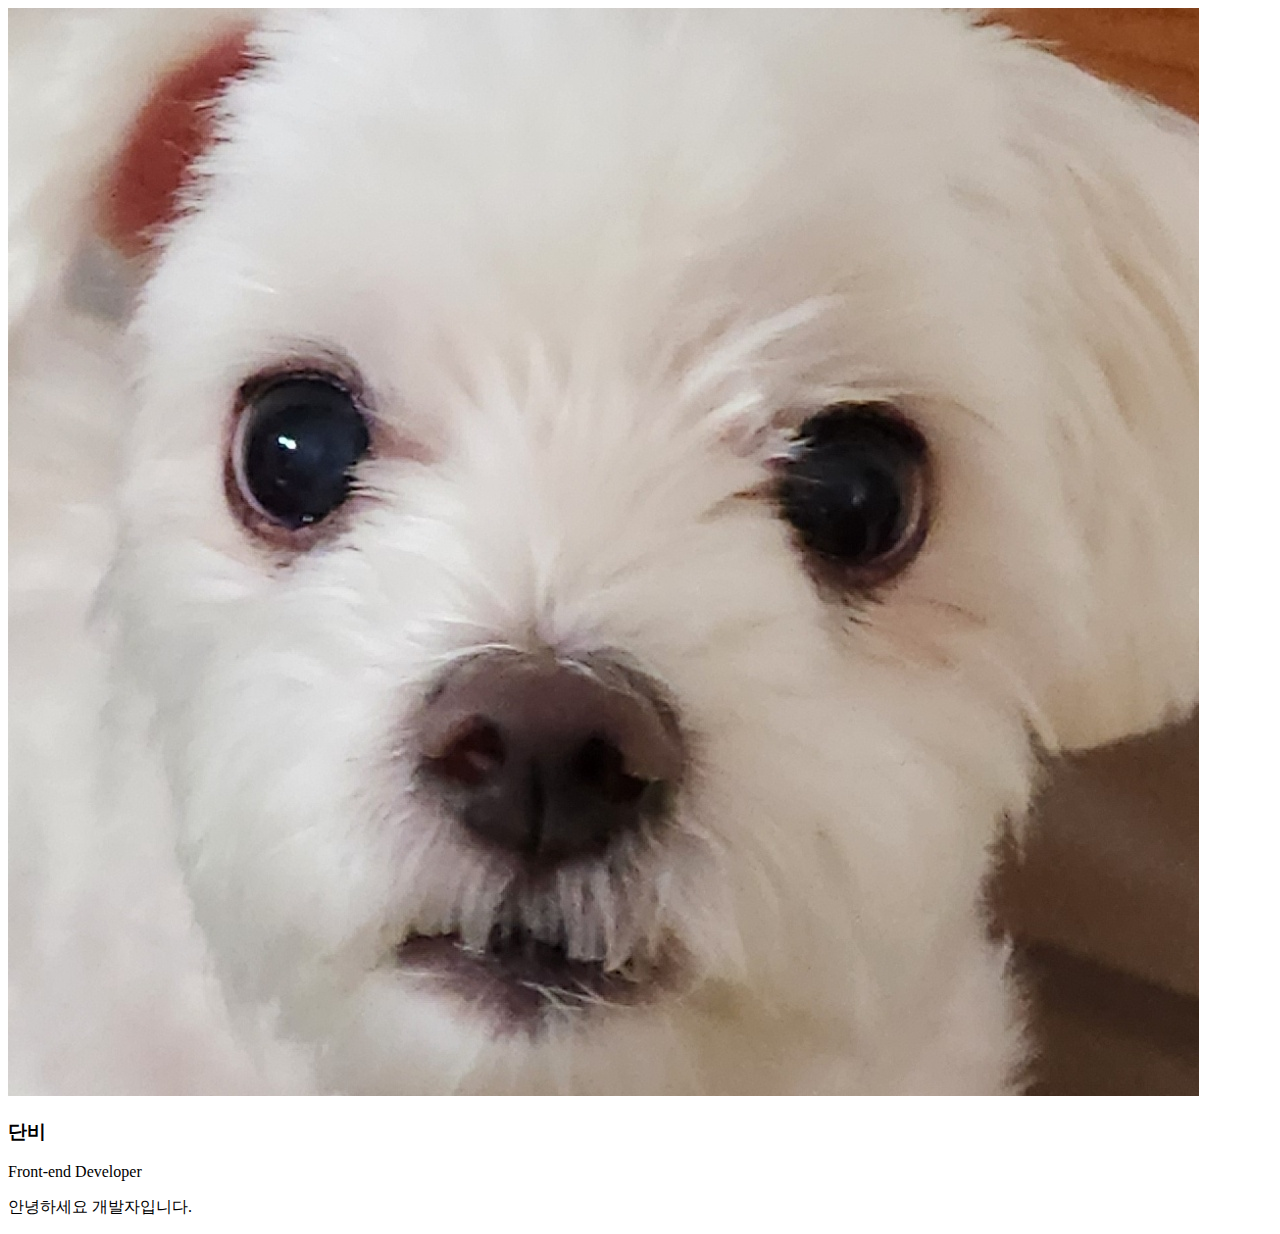
<file: index.html>
<!DOCTYPE html>
<html>
<head>
    <meta charset = "UTF-8">
    <title>Document</title>
    <!-- css 상대경로 지정 -->
    <link href="css/main.css" rel="stylesheet">
</head>
<body>
    <img src="단비.jpg" class="profile">  
    <h3 class="title">단비</h3>
    <p class = "content">Front-end Developer</p>
    <div class= "box">
        <p> 안녕하세요 개발자입니다.</p>
    </div>

    

</body> 
</html>
</file>
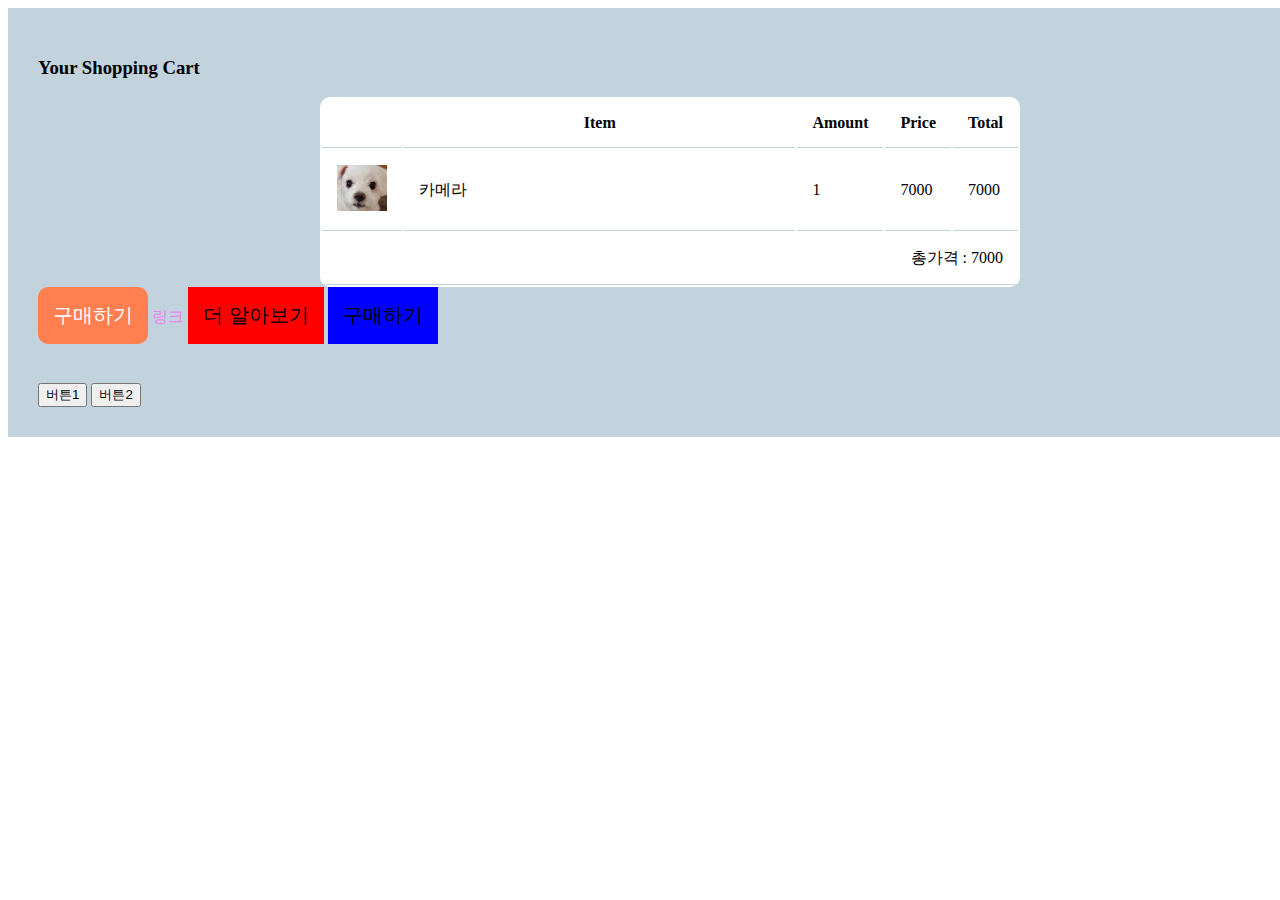
<file: cart.html>
<!DOCTYPE html>
<html>
<head>
    <meta charset="UTF-8">
    <title>Document</title>
    <link href="css/main3.css" rel="stylesheet">
</head>
<body>

<div class="cart-background">
    <h3>Your Shopping Cart</h3>
    <table class="cart-table">
        <thead>
            <tr>
                <th></th>
                <th class="cell-long">Item</th>
                <th>Amount</th>
                <th>Price</th>
                <th>Total</th>
            </tr>
        </thead>
        <tbody>
            <tr>
                <td><img src="단비.jpg" width="50px"></td>
                <td>카메라</td>
                <td>1</td>
                <td>7000</td>
                <td>7000</td>
            </tr>
            <tr>
                <!-- colspan 셀 합치기 -->
                <td colspan="5" style="text-align: right">총가격 : 7000</td> 
            </tr>
        </tbody>
    </table>
    <button class="btn">구매하기</button>
    <a href="#" class="custom-link">링크</a>


    <button class="main-btn bg-red">더 알아보기</button>
    <button class="main-btn bg-blue">구매하기</button>

    <div class="profile">
        <img class="profile__img">
        <h4 class="profile__title"></h4>
        <p class="profile__content"></p>
        <button class="profile__button__red">버튼1</button>
        <button class="profile__button__blue">버튼2</button>
    </div>
</div>






</body>
</html>
</file>
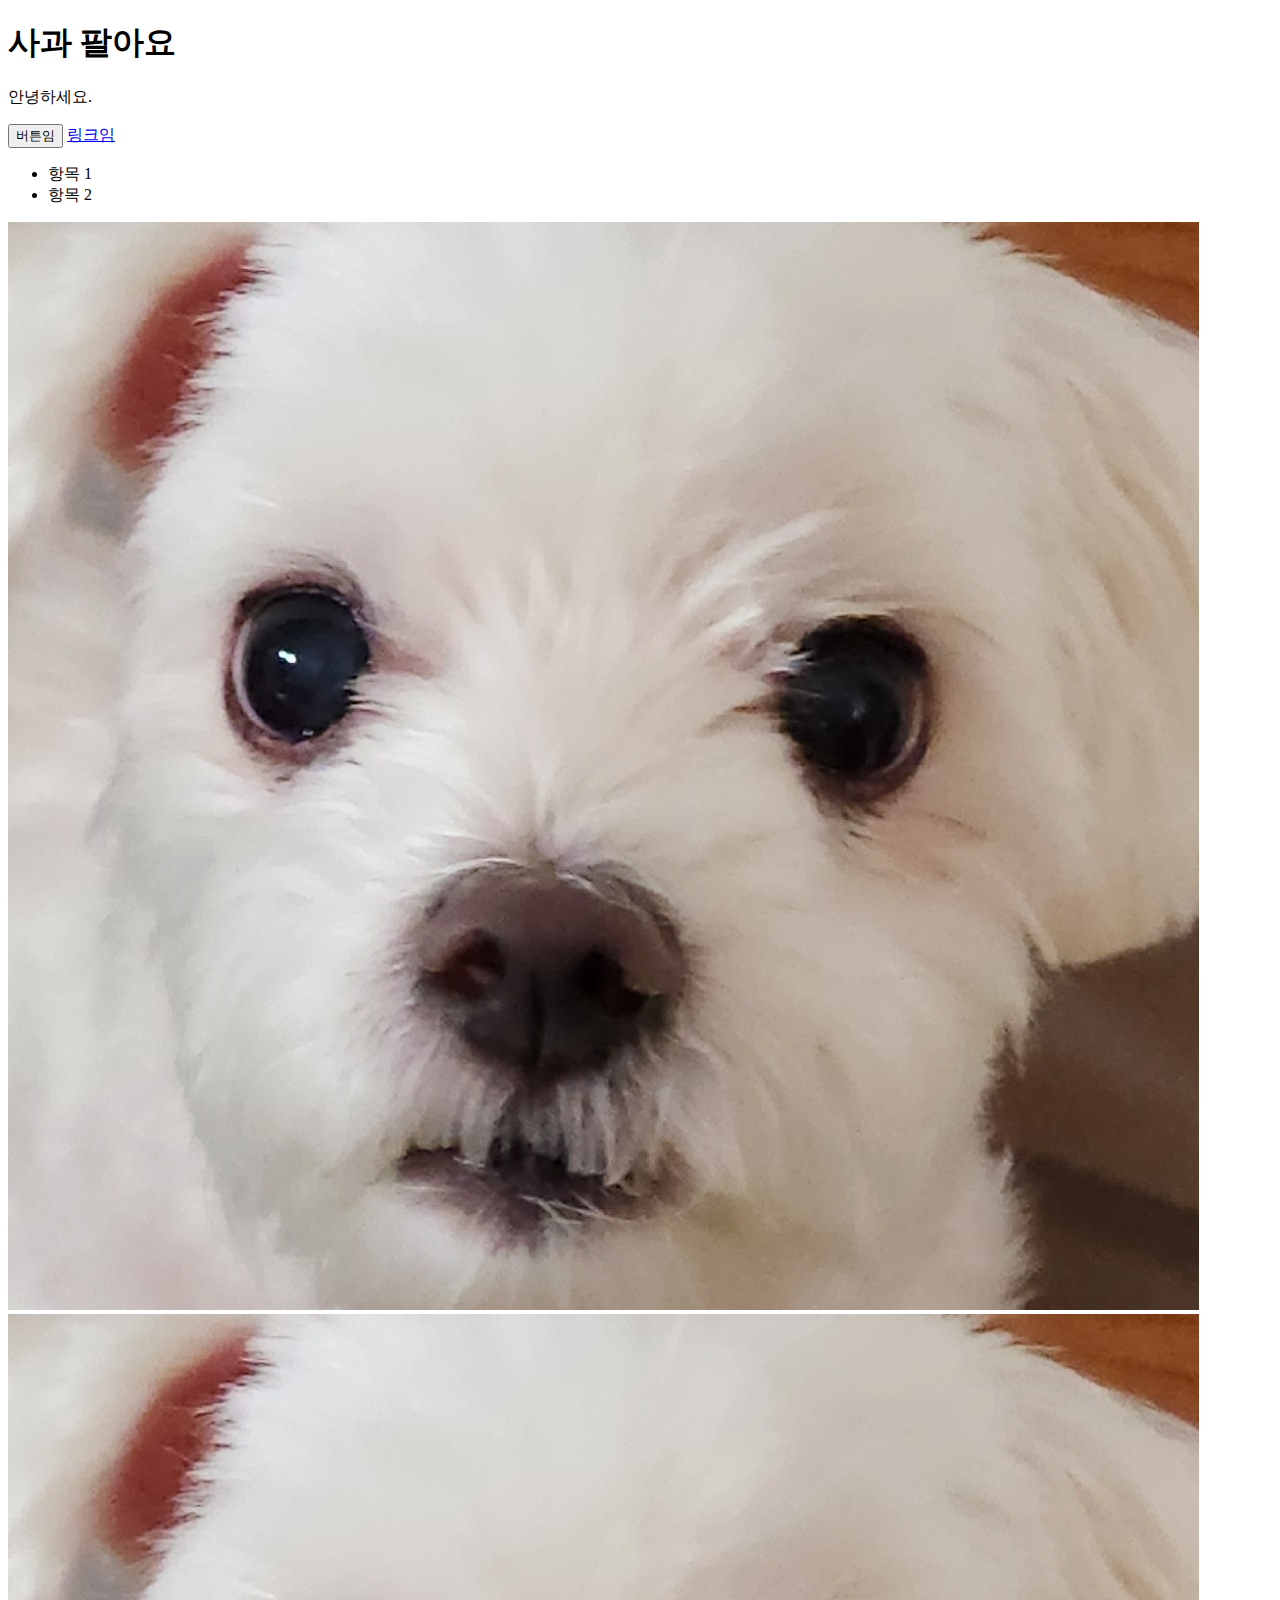
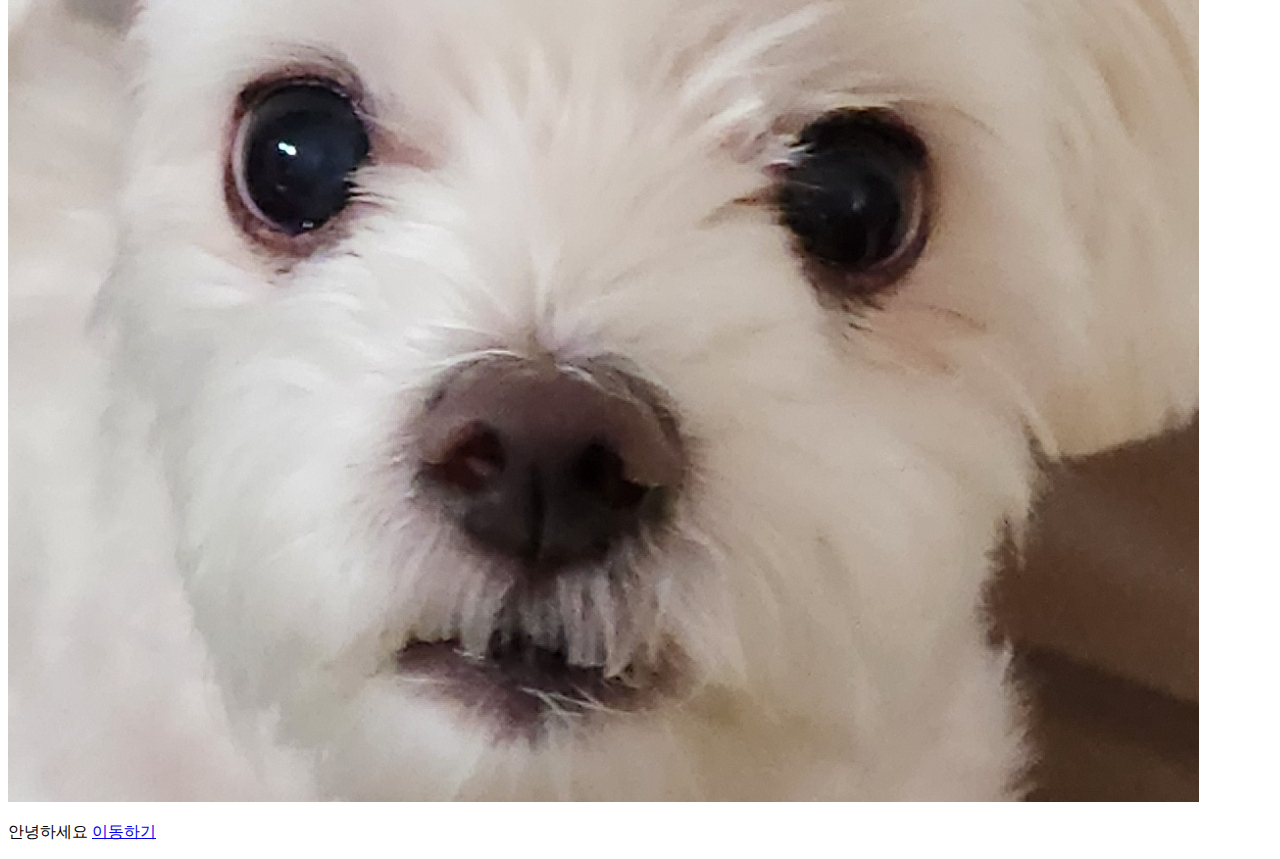
<file: dustmq.html>
<!DOCTYPE html>
<html>
<head>
    <meta charset="UTF-8">
    <title>Document</title>
</head>
<body>

    <!-- 글제목은 h1 안에 본문은 p 안에 -->
<h1> 사과 팔아요</h1> 
 <p>안녕하세요.</p> 
 <button> 버튼임</button>
 <a href = "https://google.com">링크임</a>
 <ul>
    <li>항목 1</li>
    <li>항목 2</li>
 </ul> 
 <!-- 숫자는 ol -->
 <!-- 태그안에는 뭔가를 집어넣을수 있다. -->
 <img src = "단비.jpg"> 
 <!-- src 는 속성 -->

 <!-- 이미지 클릭하면 링크 넘어가지게 -->
 <a href = "https://google.com">
    <img src = "단비.jpg">
 </a>

<p> 안녕하세요 <a href = "https://naver.com"> 이동하기 </a></p>


</body>
</html>
</file>
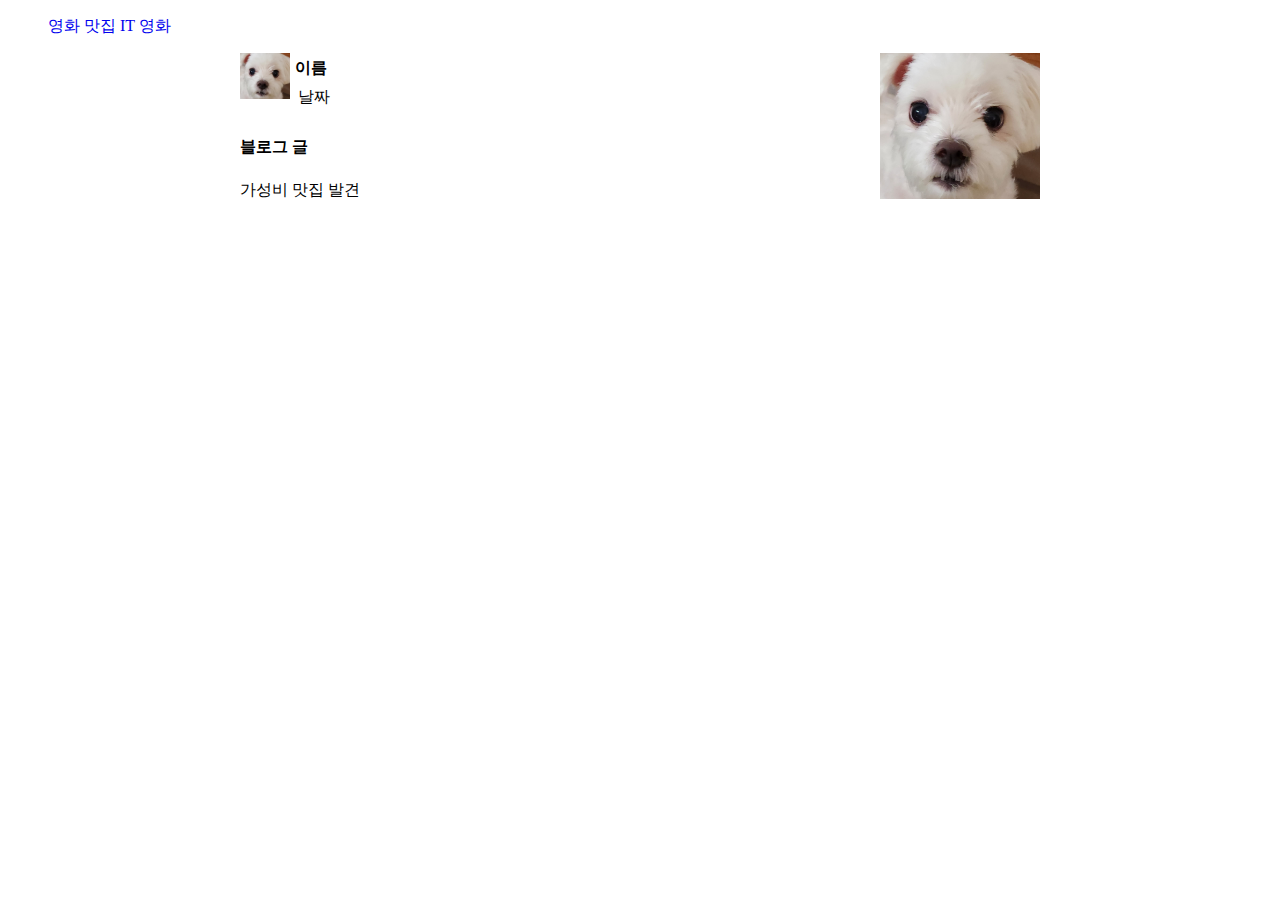
<file: layout1.html>
<!DOCTYPE html>
<html>
<head>
    <meta charset="UTF-8">
    <title>Document</title>
    <link href="css/main.css" rel="stylesheet">
</head>
<body>

    <nav>
        <ul class="navbar">
            <li><a href="#">영화</a></li>
            <li><a href="#">맛집</a></li>
            <li><a href="#">IT</a></li>
            <li><a href="#">영화</a></li>
        </ul>
    </nav>
    <!-- 세션표현 -->
    <section></section>
    <!-- 푸터 표현 -->
    <footer></footer>





    <div class="container">
        <div class="left-menu">
            <div class="">
                <img src="단비.jpg" class="blog-profile">
                <div class="blog-name">
                <h4 style="margin: 5px">이름</h4>
                <p style="margin: 8px">날짜</p>
                </div>
            <div style="clear: both"></div>
            </div>
            <div style="margin-top: 10px">
                <h4>블로그 글</h4>
                <p>가성비 맛집 발견</p>
            </div>
        </div>
        <div class="right">
            <img src="단비.jpg" style="width: 100%">
        </div>
    </div>




</body>
</head>
</html>



<!-- <!DOCTYPE html>
<html>
<head>
    <meta charset="UTF-8">
    <title>Document</title>
    <link href="css/main.css" rel="stylesheet"> 
</head>
<body>
    <div class="container">
        <div class = "header"></div>
        <div class="left-menu"></div><div class="right"></div>
        <div class="footer"></div>
    </div>



</body>
</html> -->
</file>
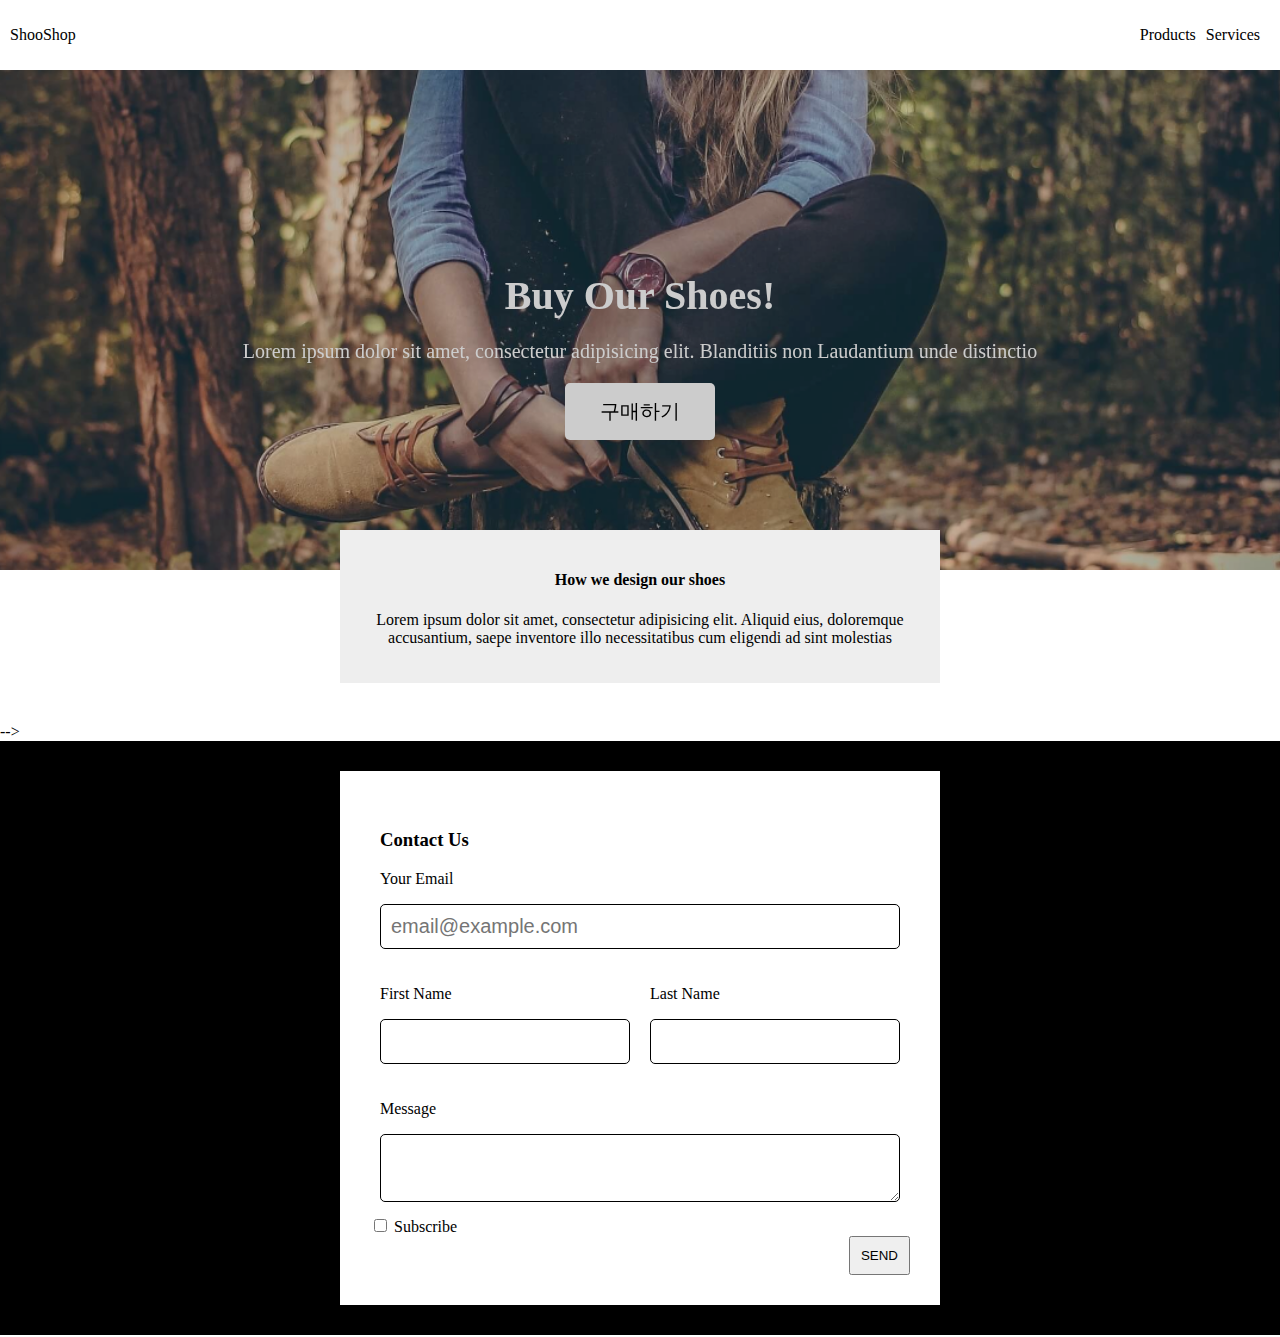
<file: layout2.html>
<!DOCTYPE html>
<html lang="en">
<head>
    <meta charset="UTF-8">
    <title>Document</title>
    <link href="css/main2.css" rel="stylesheet">
</head>
<body style="margin: 0px">


    <nav class="nav-container">
        <div class="nav-item">ShooShop</div>
        <div style="flex-grow: 1"></div>
        <div class="nav-item">Products</div>
        <div class="nav-item">Services</div>
    </nav>


    <div class="main-background">
        <h4 class="main-title">Buy Our Shoes!</h4>
        <p class="main-content">Lorem ipsum dolor sit amet,
            consectetur adipisicing elit. Blanditiis non
             Laudantium unde distinctio
        </p>
        <button class="main-button">구매하기</button>
    </div>

    <div class="explain-box">
        <h4>How we design our shoes</h4>
        <p>Lorem ipsum dolor sit amet, consectetur
            adipisicing elit. Aliquid eius, doloremque
            accusantium, saepe inventore illo necessitatibus
            cum eligendi ad sint molestias
        </p>

    </div>

    <!-- <br>

    <div class="explain-box" style="padding: 50px">
        <h4>How we design our shoes</h4>
        <p>Lorem ipsum dolor sit amet, consectetur
            adipisicing elit. Aliquid eius, doloremque
            accusantium, saepe inventore illo necessitatibus
            cum eligendi ad sint molestias
        </p>

    </div> -->

    <!-- form 태그의 역할은 어떤 경로로 전달되는 설정하는 태그 -->
    <!-- <from> -->
        <!-- placeholder 은 워터마크처럼 배경글자 name 은 서버 전달시 필요 -->
        <!-- <input type="text" class="text-input" > 
        <input type="email" name="school">
        <input type="submit">
        <button type="submit">전송</button> -->
        <!-- select box 만드는 거  -->
        <!-- <select>
            <option>select</option>
            <option>box</option>
            <option>만들기</option>
        </select> -->
<!--         
        <textarea rows="10">asdfads</textarea> -->
    <!-- </from> --> -->

    <div class="form-background">
        <div class="form-white">
            <form>
                <div class="w-100">
                <h3>Contact Us</h3>
                <p>Your Email</p>
                <input class="form-input" type="email" placeholder="email@example.com">
                </div>
                <div class ="w-50">
                    <p>First Name</p>
                    <input class="form-input" type="text">
                </div>
                <div class ="w-50">
                    <p>Last Name</p>
                    <input class="form-input" type="text">
                </div>
                <!-- float를 하면 붕 뜨기 때문에 박스가 이상하게 반영됨 그래서 뒤에 div 태그 생성후 clear: both를 통해서 원래대로 바꿀 수 있음 -->

                <div style="clear: both"></div>

                <div class="w-100">
                    <p>Message</p>
                    <textarea class="form-input"></textarea>
                </div>
                
                <div>
                    <input id="sub" type="checkbox">
                    <label for="sub">Subscribe</span>
                    <button class="yellow-button">SEND</button>
                </div>
            </form>
        </div>
    </div>
</body>
</html>
</file>
<file: css/main.css>
/* class 는 점찍고 작명, 이름 중복 피하기,  */
/* id vs class -> id는 보통 사용하지 않음
.profile{
    width: 100px;
    display: block;
    margin-left: auto;
    margin-right: auto
}

.title
{
    text-align: center
}

.content {
    text-align: center
}

.box {
    width: 200px;
    background-color: cadetblue;
    margin: 10px;
    padding: 40px;
    border-radius: 15px;
    margin-left: auto;
    margin-right: auto;
    font-size: 10px;
    color: white;
    box-shadow: 5px 5px black;

} */

.container {
    width : 800px;
    /* 밑 2개 코드는 가운데 정렬 코드 */
    margin-left: auto;
    margin-right: auto;
    
}
/* .header {
    width: 100%;
    height: 100px;
    background: aquamarine;
} */ 

.left-menu{
    width: 80%;
    height: 200px;
    /* display: inline-block; */
    float: left;
}

.right{
    width: 20%;
    height: 200px;
    /* display: inline-block; */
    /* 디프를레이 inline-blick = 어올림같으 느낌 띄어쓰기도 없애주는 귀찮음이 생김 혹은 font size 설정 근데 left 가 더 편한듯*/

    float: left;
}

.blog-profile{
    width: 50px;
    float: left;
}

.blog-name{
    float : left;
}

/* 네브바 안에 있는 모든 li는 아래 하단에 있는 디자인을 가져라 라는 의미 space는 모든 자식 다 포함 >직계자식만 포함(내 바로 밑에 있는 애들) */
.navbar li{
    display: inline-block;
}

.navbar a{
    font-size : 16px;
    /* 아래코드는 밑줄제거 보라색도 없앨 수 있음 */
    text-decoration: none;
}

/* .footer{
    width: 100%;
    height: 100px;
    background-color: grey;
    clear: both;
} */
</file>
<file: css/main3.css>
td, th {

}

.cart-table td,.cart-table th {
    padding: 15px;
    border-bottom: 1px solid #c2d3de;
}

/* 밑에 cell-long 과 같은 의미 */
.cart-table th:nth-child(2) {
    width: 400px
}

.cart-background {
    width: 100%;
    background-color: #c2d3de;
    padding: 30px;

}

.cart-table {
    width: 100%;
    max-width: 700px;
    margin: auto;
    background: white;
    border-radius: 10px;
    
}

.btn{
    padding: 15px;
    font-size: 20px;
    border: none;
    border-radius: 10px;
    background-color: coral;
    color: white;
    cursor: pointer;
}
/* 순서가 중요함 hover->active->focus  */
.btn:hover { /* 마우스를 버튼에 가져다댔을때 스타일 변경하는 법 hover */
    background-color: chocolate;
}
.btn:active { /* 마우스 누를 때 스타일 변경*/
    background-color: brown;
    border: 2px solid black;
}
.btn:focus {
    background-color: gray;
}

.custom-link {
   text-decoration: none; 

}

.custom-link:link {
    color: violet;

}

.custom-link:visited {
    color: black;
}

.main-btn {
    padding: 15px;
    font-size: 20px;
    border: none;
    cursor: pointer;
}

.bg-red {
    background: red;
}

.bg-blue {
    background : blue;
}

/* .cell-long {
    /* maxwidth 와 유사 */
    /* width: 700px; */

/* } */
</file>
<file: css/main2.css>
@font-face {
    font-family: '작명~~';
    src : url()
}

div, input, textarea { /* class 명도 가능 */
    box-sizing: border-box; /* 실제 넓이 (padding, border 포함시키는것)*/
}
body {
    margin: 0px; /* 여백 제거 */
}

/*normalize.css 하고 시작 하면 각 브라우저마자 균일하게 적용할 수 있음*/ 


.main-background {
    width: 100%;
    height: 500px;
    /* ../ -> 라는 의미는 상위폴더로 이동하라는 뜻 */
    background-image: url(../img/shoes2.jpg);
    background-size: cover;
    /* contain 도 있는데 이건 배경이 남아도 좋으니까 잘리지 마라 이런의미 */
    background-repeat: no-repeat;
    background-position: center;
    /* background-attachment: ; */
    filter: brightness(80%); /*밝기필터 안에 글씨 있으면 글씨에도 적용됨*/
    padding : 1px;

}

.main-title{
    color: white;
    font-size: 40px;
    margin-top: 200px; /*margin collapse 현상 발생 */
    padding : 1px;
    margin-bottom: 10px;
    position: relative;
    text-align: center;

}

.main-content{
    color: white;
    font-size: 20px;
    text-align: center;
}

.main-button{
    padding: 15px;
    font-size: 20px;
    background-color: white;
    border: none;
    border-radius: 5px;
    /* position: relative; 좌표속성 적용 ( 내 원래 위치를 기준으로 이동하세요. 좌표이동가능, 공중에 뜸  */
    /* position : static; 좌표고정 fixed 화면 고정(스크롤 되도 화면 고정됨) 
    absolute -> 내 부모를 기준으로 상대적으로 움직임( popsition: relative 를 가진 부모 기준)
    */
    position: absolute;
    /* bottom: 10px;
    right: 20px; */
    left: 0;
    right: 0;
    margin: auto;
    width: 150px;

}

.explain-box {
    width: 80%;
    max-width: 600px;
    margin: auto;
    padding: 20px;
    text-align: center;
    background-color: #eee;
    position: relative;
    top: -40px;
    z-index: 5; /* 높을수록 앞으로 옴 낮을수록 뒤로감*/
}
/*type이 텍스트인것만 됨 input[속성명=속성값] */
/* input[type=text] {
    padding: 10px;
    font-size: 20px;
    border: 2px solid black;
    border-radius: 5px;

} */

.form-background {
    background-color: black;
    padding: 30px;
}

.form-white {
    background-color: white;
    padding: 30px;
    width: 80%;
    max-width: 600px;
    margin: auto;
}

.form-input {
    width : 100%; /*100% +20px 정도 움직임*/
    padding: 10px;
    font-size: 20px;
    border: 1px solid black;
    border-radius: 5px;
    box-sizing: border-box;
}

.w-50 {
    width: 50%;
    float: left;
    padding: 10px;
}

.w-100 {
    width: 100%;
    padding: 10px;
}

.yellow-button {
    padding: 10px;
    display: block;
    margin-left : auto;
}


.nav-container {
    /* 이렇게 하면 가로배치 */
    display: flex;
    height: 50px;
    align-items: center;
    padding: 10px;
    /* justify-content: center; 가운데 정렬 */
}

.nav-item {
    margin-right: 10px;
}


.product-container {
    width: 80%;
    max-width: 600px;
    margin: auto;
    margin-top : 50px;
    margin-bottom:50px;
}
.product-container div {
    float: left;
    width: 25%;
    text-align: center;
}

.product-container i {
    background-color: burlywood;
    width: 100px;
    height: 100px;
    border-radius: 50px;
    padding-top: 25px;
    box-sizing: border-box;
    color: white;
    margin-top: 20px;
}
/* one-way 애니메이션 만드는 step
1.시작스타일 만들기
2.최종스타일 만들기
3.언제 최종스타일로 변하는지
4.transition 으로 애니메이션
 */
.shop-bg {
    background-color: #eee;
    padding: 20px;
}
.shop-container {
    display: flex;
    width: 90%;
    margin: auto;
}
.shop-item {
    width: 33%;
    padding: 10px;
}

.shop-item img {
    width: 100%;
    display: block;

}

.overlay {
    position: absolute;
    width: 100%;
    height: 100%;
    background-color: rgba(0,0,0,0.5); /* 이것도 반투명 */
    opacity: 0; /* 투명도 조절 가능 */
    transition: all 1s; /* 스타일 변하면 1초에 걸쳐서 변경해라 이런의미 */
    transition-timing-function: cubic-bezier(); /* transition 변경속도 설정 */
}
.overlay:hover {
    opacity: 1;
}

.overlay-wrap {
    position: absolute;
    width: 100%;
    height: 100%;
    overflow: hidden;
}

.overlay-wrap:hover .overlay-black {
    margin-top: 50%;
}

.overlay-black {
    width: 100%;
    height: 100%;
    background-color: rgba(0,0,0,0.3);
    margin-top: 100%;
    transition: all 1s;
}



/* media query 문법 ( 코드가 맨 아래에 있어야 잘 작동함) */
/* 브라우저가 1200px 이하일 경우 적용 1200,992,768,576 보통 이렇게 단위로 나눔 */
/* 너무 많으면 관리 힘들다. 3개 정도만 사용 추천 */
@media screen and (max-width: 1200px){
    .main-title {
        font-size: 30px;
    }
    .product-container div{
        width: 50%;
    }
    .product-container {
        max-width: 600px;
    }
}

@media screen and (max-width: 768px){
    .main-title {
        font-size: 20px;
    }
    .product-container div{
        width: 100%;
    }
}
</file>
